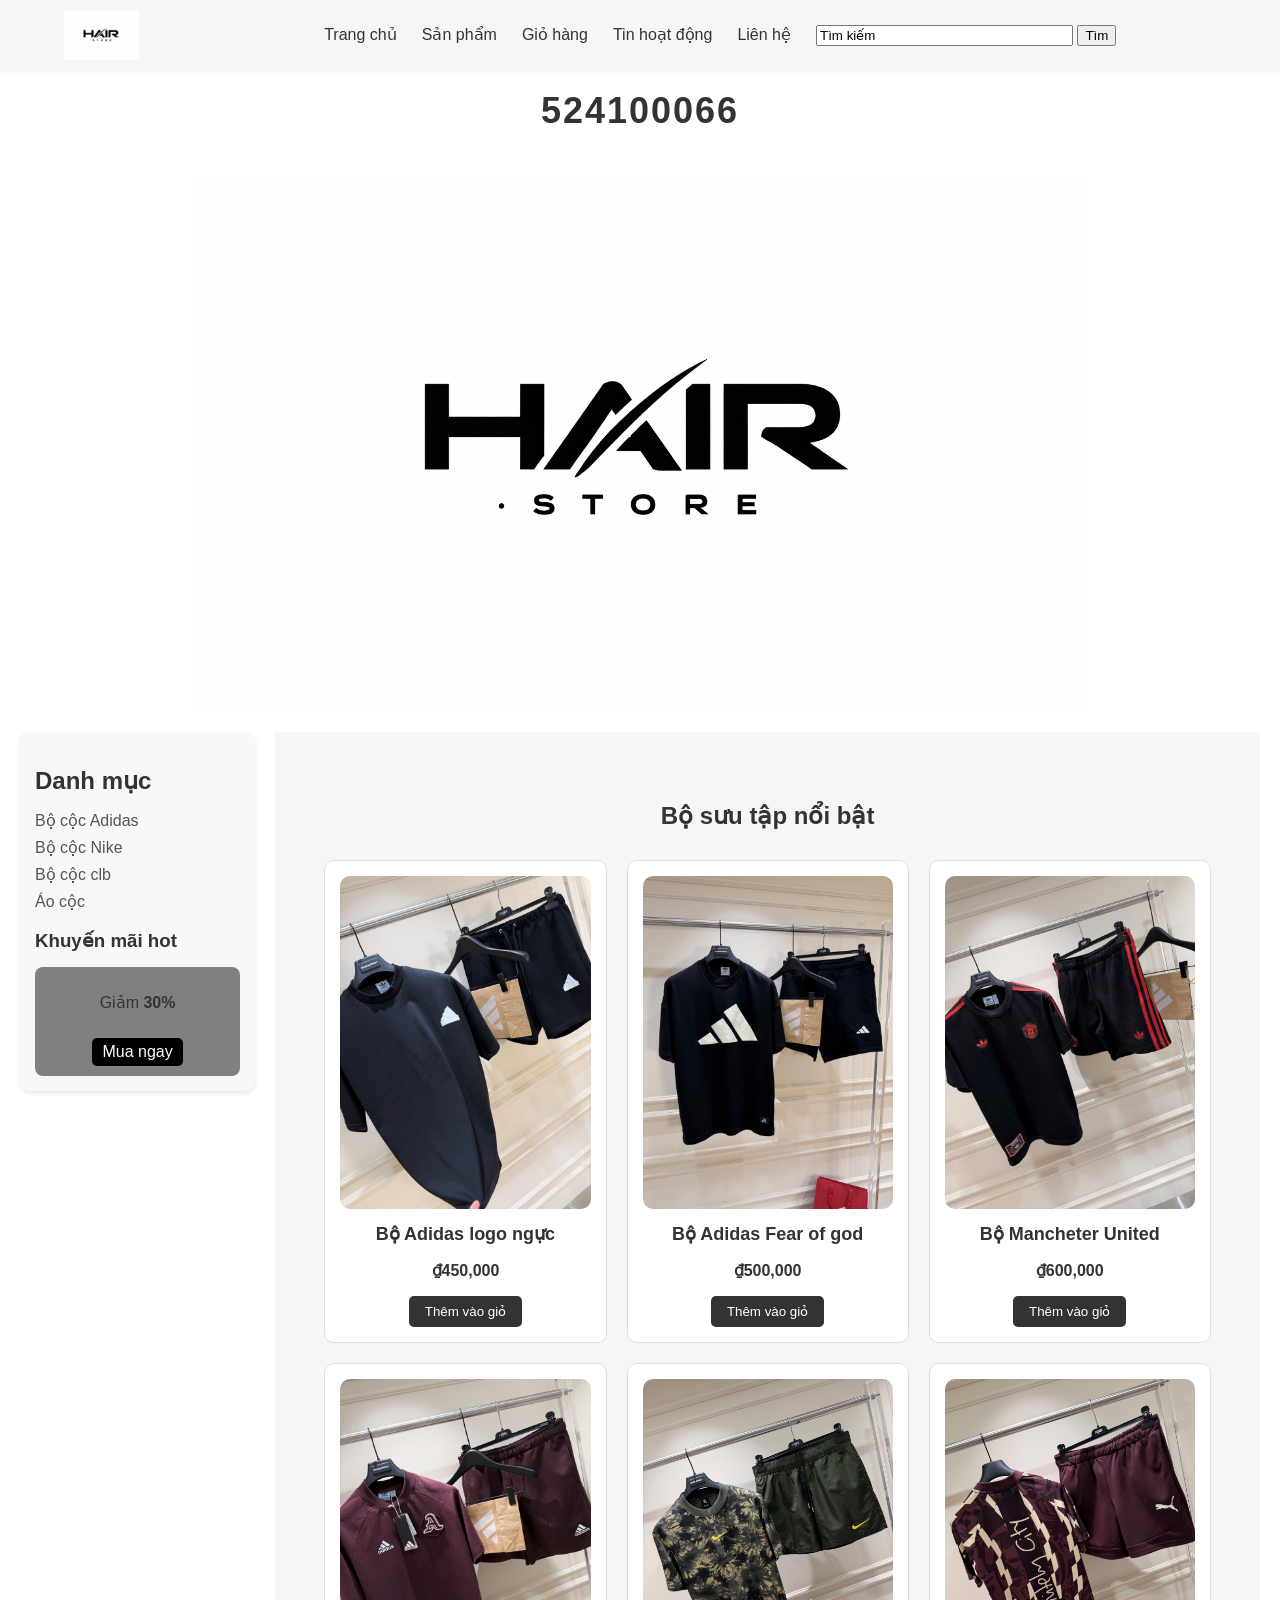
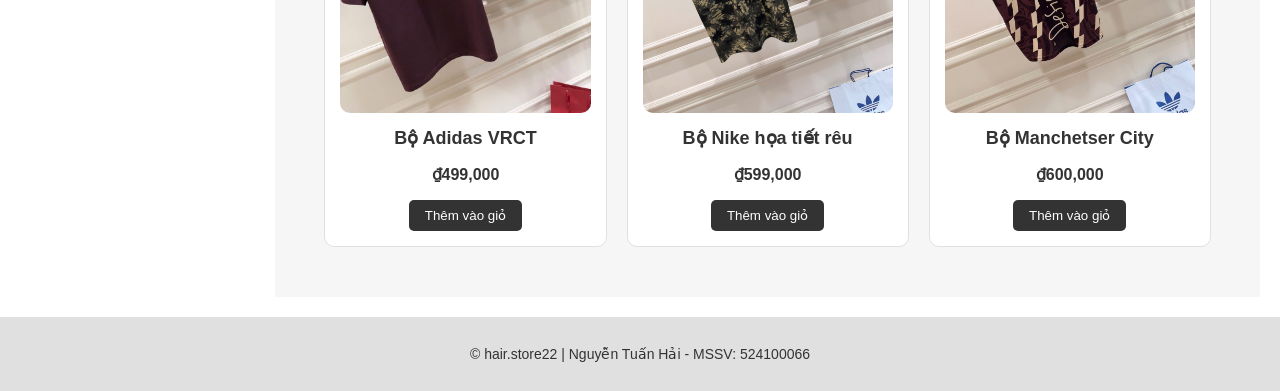
<file: index.html>
<!DOCTYPE html>
<html lang="vi">
<head>
  <meta charset="UTF-8">
  <meta name="viewport" content="width=device-width, initial-scale=1.0">
  <title>524100066-NguyenTuanHai</title>
  <link rel="icon" href="Media/Logo.PNG" type="image/png">
  <link rel="stylesheet" href="css/style.css">
</head>
<body>
  <!-- HEADER -->
  <header>
    <div class="container header-content">
      <img src="Media/Logo.PNG" alt="Logo" class="logo"><br>
      <nav>
        <ul class="menu">
          <li><a href="index.html">Trang chủ</a></li>
          <li><a href="sanpham.html">Sản phẩm</a></li>
          <li><a href="giohang.html">Giỏ hàng</a></li>
          <li><a href="tinhoatdong.html">Tin hoạt động</a></li>
          <li><a href="lienhe.html">Liên hệ</a></li>
          <li style="width: 400px; border: 0px;">
            <input type="text" size="30" value="Tìm kiếm">
            <input type="submit" value="Tìm">
          </li>
        </ul>
      </nav>
    </div>
  </header>

  <!-- BANNER -->
   <h1 class="mssv">524100066</h1>
  <div id="banner"></div>

  <main class="home-layout">
    <!-- Cột trái: Sidebar -->
    <aside class="sidebar">
        <h2>Danh mục</h2>
        <ul>
            <li><a href="#">Bộ cộc Adidas</a></li>
            <li><a href="#">Bộ cộc Nike</a></li>
            <li><a href="#">Bộ cộc clb</a></li>
            <li><a href="#">Áo cộc</a></li>
        </ul>

        <h3>Khuyến mãi hot</h3>
        <div class="promo-box">
            <p>Giảm <strong>30%</strong></p>
            <a href="sanpham.html" class="btn-sidebar">Mua ngay</a>
        </div>
    </aside>

    <!-- Cột phải: Sản phẩm nổi bật -->
    <section class="featured">
    <div class="container">
      <h2>Bộ sưu tập nổi bật</h2>
      <div class="products">
        <div class="product-card">
          <img src="Media/anh1.JPG" alt="Bộ Adidas logo ngực">
          <h3>Bộ Adidas logo ngực</h3>
          <p>₫450,000</p>
          <button>Thêm vào giỏ</button>
        </div>
        <div class="product-card">
          <img src="Media/anh2.JPG" alt="Bộ Adidas Fear of god">
          <h3>Bộ Adidas Fear of god</h3>
          <p>₫500,000</p>
          <button>Thêm vào giỏ</button>
        </div>
        <div class="product-card">
          <img src="Media/anh3.JPG" alt=" Bộ Mancheter United ">
          <h3>Bộ Mancheter United</h3>
          <p>₫600,000</p>
          <button>Thêm vào giỏ</button>
        </div>
        <div class="product-card">
          <img src="Media/anh4.JPG" alt="Bộ Adidas VRCT ">
          <h3>Bộ Adidas VRCT</h3>
          <p>₫499,000</p>
          <button>Thêm vào giỏ</button>
        </div>
        <div class="product-card">
          <img src="Media/anh7.JPG" alt="Bộ Nike họa tiết rêu">
          <h3>Bộ Nike họa tiết rêu</h3>
          <p>₫599,000</p>
          <button>Thêm vào giỏ</button>
        </div>
        <div class="product-card">
          <img src="Media/anh6.JPG" alt="Bộ Manchetser City">
          <h3>Bộ Manchetser City</h3>
          <p>₫600,000</p>
          <button>Thêm vào giỏ</button>
        </div>
      </div>
    </div>
  </section>
</main>

 <footer>
        <p>© hair.store22 | Nguyễn Tuấn Hải - MSSV: 524100066</p>
  </footer>
</body>
</html>
</file>
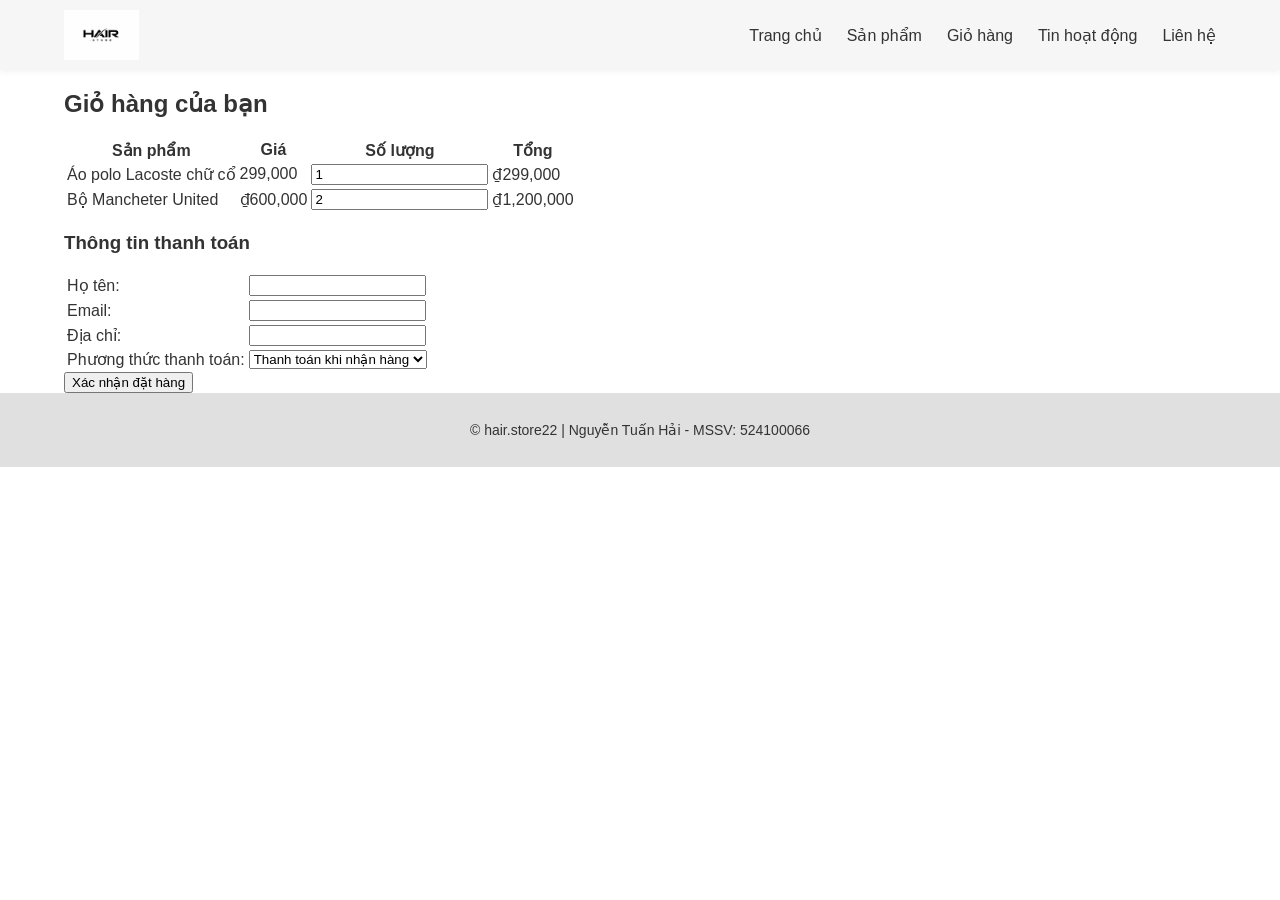
<file: giohang.html>
<!DOCTYPE html>
<html lang="vi">
<head>
  <meta charset="UTF-8">
  <meta name="viewport" content="width=device-width, initial-scale=1.0">
  <title>Giỏ hàng | Fashionista</title>
  <link rel="icon" href="Media/Logo.PNG" type="image/png">
  <link rel="stylesheet" href="css/style.css">
</head>
<body>
<header>
  <div class="container header-content">
    <img src="Media/Logo.PNG" class="logo">
    <nav>
      <ul class="menu">
        <li><a href="index.html">Trang chủ</a></li>
        <li><a href="sanpham.html">Sản phẩm</a></li>
        <li><a href="giohang.html" class="active">Giỏ hàng</a></li>
        <li><a href="tinhoatdong.html">Tin hoạt động</a></li>
        <li><a href="lienhe.html">Liên hệ</a></li>
      </ul>
    </nav>
  </div>
</header>

<section class="container cart-section">
  <h1>Giỏ hàng của bạn</h1>
  <form>
    <table class="cart-table">
      <tr>
        <th>Sản phẩm</th>
        <th>Giá</th>
        <th>Số lượng</th>
        <th>Tổng</th>
      </tr>
      <tr>
        <td>Áo polo Lacoste chữ cổ</td>
        <td>299,000</td>
        <td><input type="number" value="1" min="1"></td>
        <td>₫299,000</td>
      </tr>
      <tr>
        <td>Bộ Mancheter United</td>
        <td>₫600,000</td>
        <td><input type="number" value="2" min="1"></td>
        <td>₫1,200,000</td>
      </tr>
    </table>

    <h3>Thông tin thanh toán</h3>
    <table class="info-table">
      <tr>
        <td>Họ tên:</td>
        <td><input type="text" required></td>
      </tr>
      <tr>
        <td>Email:</td>
        <td><input type="email" required></td>
      </tr>
      <tr>
        <td>Địa chỉ:</td>
        <td><input type="text" required></td>
      </tr>
      <tr>
        <td>Phương thức thanh toán:</td>
        <td>
          <select>
            <option>Thanh toán khi nhận hàng</option>
            <option>Chuyển khoản ngân hàng</option>
          </select>
        </td>
      </tr>
    </table>

    <button type="submit" class="btn">Xác nhận đặt hàng</button>
  </form>
</section>

<footer>
  <div class="container footer-content">
    <p>© hair.store22 | Nguyễn Tuấn Hải - MSSV: 524100066</p>
  </div>
</footer>
</body>
</html>
</file>
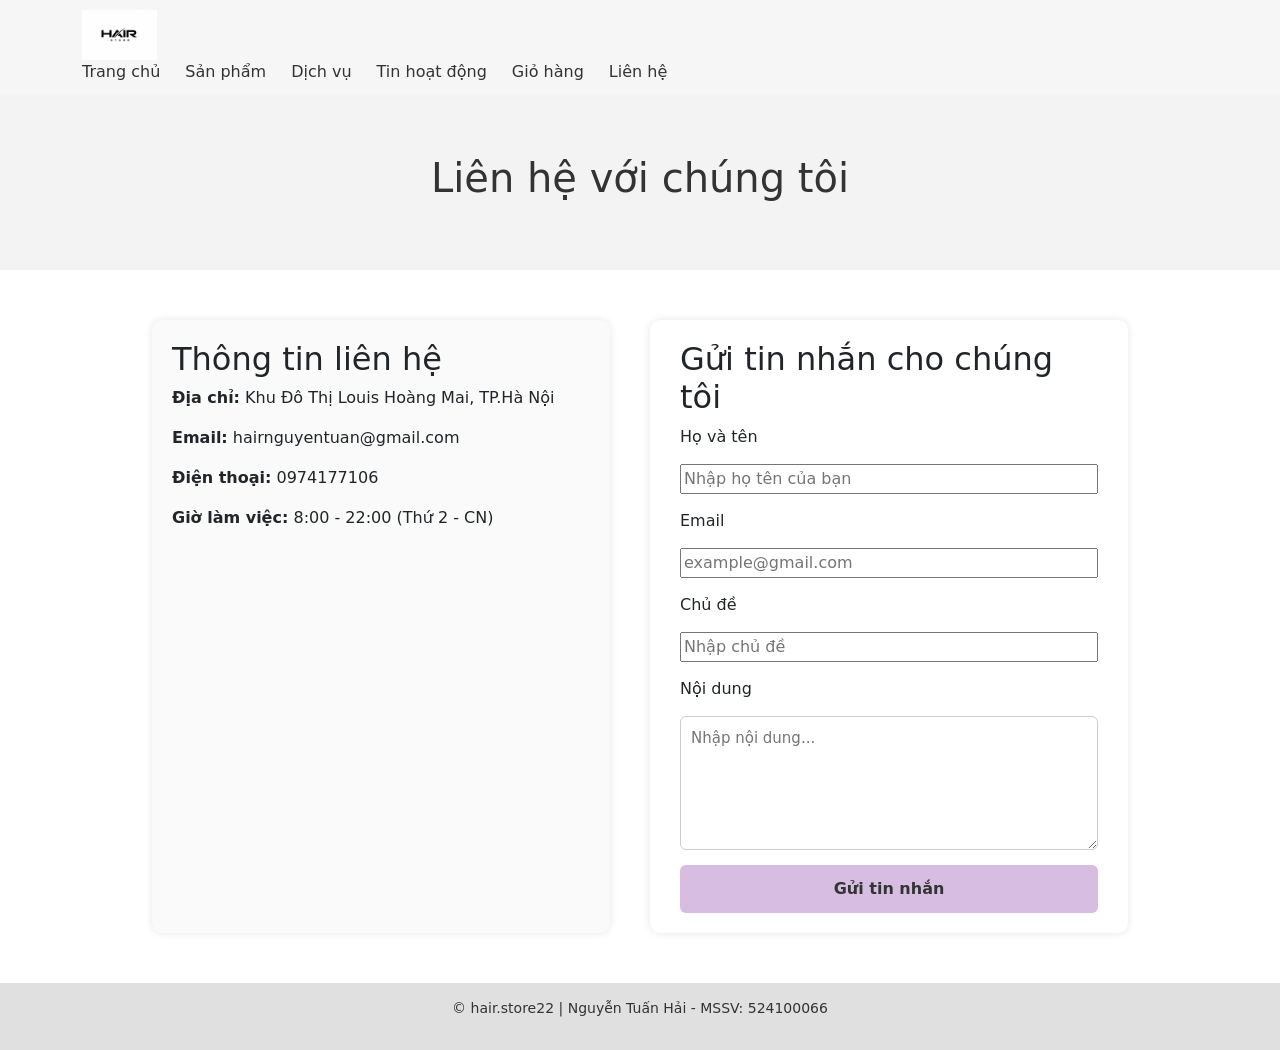
<file: lienhe.html>
<!DOCTYPE html>
<html lang="vi">
<head>
    <meta charset="UTF-8">
    <meta name="viewport" content="width=device-width, initial-scale=1.0">
    <title>Liên hệ - hair.store22</title>
    <link rel="icon" href="Media/Logo.PNG" type="image/png">
    <link rel="stylesheet" href="css/style.css">
    <link href="https://cdn.jsdelivr.net/npm/bootstrap@5.3.0/dist/css/bootstrap.min.css" rel="stylesheet">
</head>
<body>
    <header>
        <div class="container header-container">
            <img src="Media/Logo.PNG" alt="Logo" class="logo">
            <nav>
                <ul class="menu">
                    <li><a href="index.html">Trang chủ</a></li>
                    <li><a href="sanpham.html">Sản phẩm</a></li>
                    <li><a href="dichvu.html">Dịch vụ</a></li>
                    <li><a href="tinhoatdong.html">Tin hoạt động</a></li>
                    <li><a href="giohang.html">Giỏ hàng</a></li>
                    <li><a href="lienhe.html" class="active">Liên hệ</a></li>
                </ul>
            </nav>
        </div>
    </header>

    <section class="banner-small">
        <h1>Liên hệ với chúng tôi</h1>
    </section>

    <main class="contact-section">
        <div class="container">
            <div class="contact-info">
                <h2>Thông tin liên hệ</h2>
                <p><strong>Địa chỉ:</strong> Khu Đô Thị Louis Hoàng Mai, TP.Hà Nội</p>
                <p><strong>Email:</strong> hairnguyentuan@gmail.com</p>
                <p><strong>Điện thoại:</strong> 0974177106</p>
                <p><strong>Giờ làm việc:</strong> 8:00 - 22:00 (Thứ 2 - CN)</p>
            </div>

            <div class="contact-form">
                <h2>Gửi tin nhắn cho chúng tôi</h2>
                <form>
                    <label for="name">Họ và tên</label>
                    <input type="text" id="name" name="name" placeholder="Nhập họ tên của bạn" required>

                    <label for="email">Email</label>
                    <input type="email" id="email" name="email" placeholder="example@gmail.com" required>

                    <label for="subject">Chủ đề</label>
                    <input type="text" id="subject" name="subject" placeholder="Nhập chủ đề">

                    <label for="message">Nội dung</label>
                    <textarea id="message" name="message" rows="5" placeholder="Nhập nội dung..." required></textarea>

                    <button type="submit" class="btn-submit">Gửi tin nhắn</button>
                </form>
            </div>
        </div>
    </main>

    <footer>
        <p>© hair.store22 | Nguyễn Tuấn Hải - MSSV: 524100066</p>
    </footer>
</body>
</html>
</file>
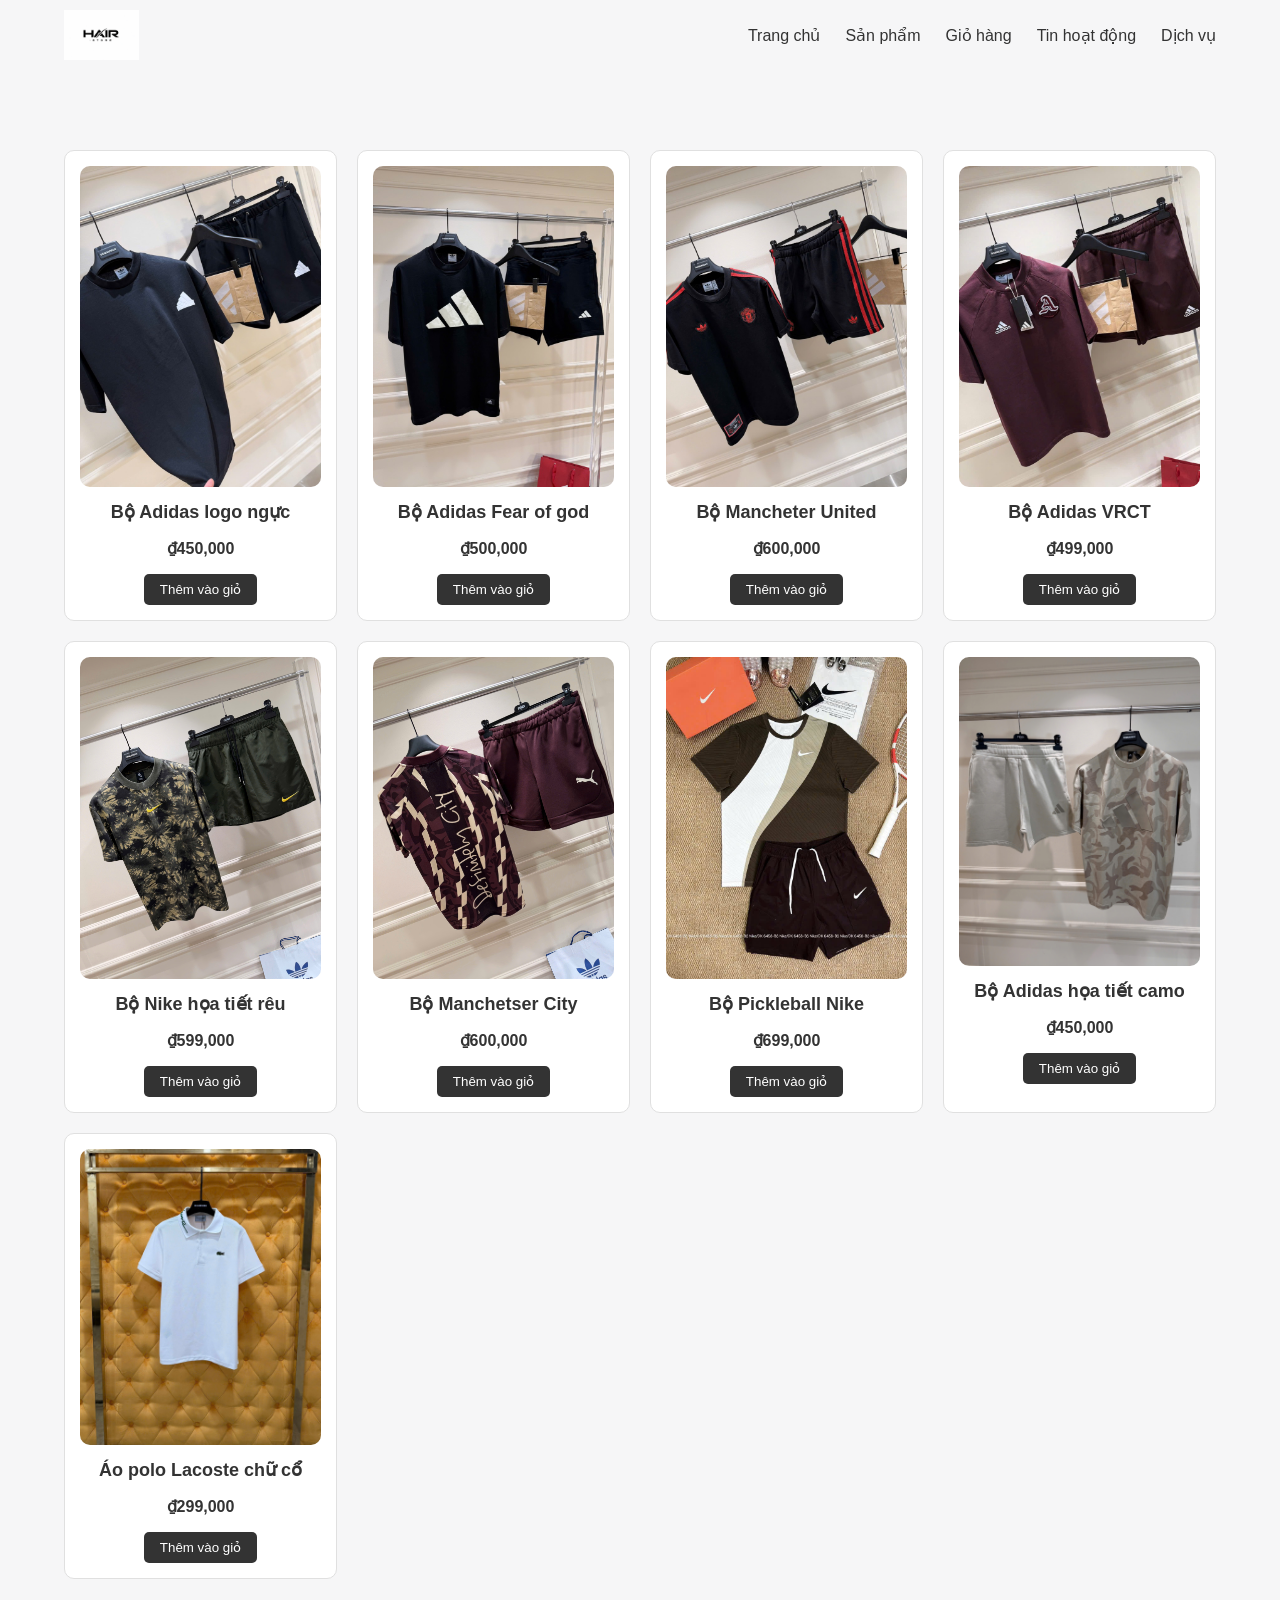
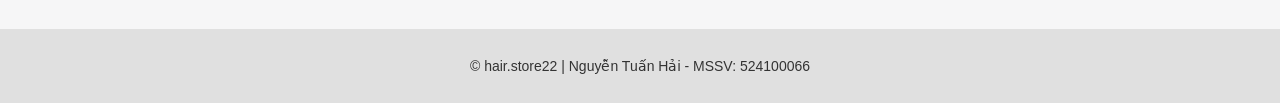
<file: sanpham.html>
<!DOCTYPE html>
<html lang="vi">
<head>
  <meta charset="UTF-8">
  <meta name="viewport" content="width=device-width, initial-scale=1.0">
  <title>Sản phẩm | Fashionista</title>
  <link rel="icon" href="Media/Logo.PNG" type="image/png">
  <link rel="stylesheet" href="css/style.css">
</head>
<body>
<header>
  <div class="container header-content">
    <img src="Media/Logo.PNG" alt="Logo" class="logo">
    <nav>
      <ul class="menu">
        <li><a href="index.html">Trang chủ</a></li>
        <li><a href="sanpham.html" class="active">Sản phẩm</a></li>
        <li><a href="giohang.html">Giỏ hàng</a></li>
        <li><a href="tinhoatdong.html">Tin hoạt động</a></li>
        <li><a href="dichvu.html">Dịch vụ</a></li>
      </ul>
    </nav>
  </div>
</header>

  <!-- Sản phẩm -->
    <section class="featured">
    <div class="container">
      <div class="products">
        <div class="product-card">
          <img src="Media/anh1.JPG" alt="Bộ Adidas logo ngực">
          <h3>Bộ Adidas logo ngực</h3>
          <p>₫450,000</p>
          <button>Thêm vào giỏ</button>
        </div>
        <div class="product-card">
          <img src="Media/anh2.JPG" alt="Bộ Adidas Fear of god">
          <h3>Bộ Adidas Fear of god</h3>
          <p>₫500,000</p>
          <button>Thêm vào giỏ</button>
        </div>
        <div class="product-card">
          <img src="Media/anh3.JPG" alt=" Bộ Mancheter United ">
          <h3>Bộ Mancheter United</h3>
          <p>₫600,000</p>
          <button>Thêm vào giỏ</button>
        </div>
        <div class="product-card">
          <img src="Media/anh4.JPG" alt="Bộ Adidas VRCT ">
          <h3>Bộ Adidas VRCT</h3>
          <p>₫499,000</p>
          <button>Thêm vào giỏ</button>
        </div>
        <div class="product-card">
          <img src="Media/anh7.JPG" alt="Bộ Nike họa tiết rêu">
          <h3>Bộ Nike họa tiết rêu</h3>
          <p>₫599,000</p>
          <button>Thêm vào giỏ</button>
        </div>
        <div class="product-card">
           <img src="Media/anh6.JPG" alt="Bộ Manchetser City">
          <h3>Bộ Manchetser City</h3>
          <p>₫600,000</p>
          <button>Thêm vào giỏ</button>
        </div>
        <div class="product-card">
          <img src="Media/anh8.JPG" alt="Bộ Pickleball Nike">
          <h3>Bộ Pickleball Nike</h3>
          <p>₫699,000</p>
          <button>Thêm vào giỏ</button>
        </div>
        <div class="product-card">
          <img src="Media/anh11.JPG" alt="Bộ Adidas hoa tiết camo">
          <h3>Bộ Adidas họa tiết camo</h3>
          <p>₫450,000</p>
          <button>Thêm vào giỏ</button>
        </div>
        <div class="product-card">
          <img src="Media/anh10.JPG" alt="Áo polo Lacoste chữ cổ">
          <h3>Áo polo Lacoste chữ cổ</h3>
          <p>₫299,000</p>
          <button>Thêm vào giỏ</button>
        </div>
      </div>
    </div>
  </section>
</main>

<footer>
  <div class="container footer-content">
    <p>© hair.store22 | Nguyễn Tuấn Hải - MSSV: 524100066</p>
  </div>
</footer>
</body>
</html>
</file>
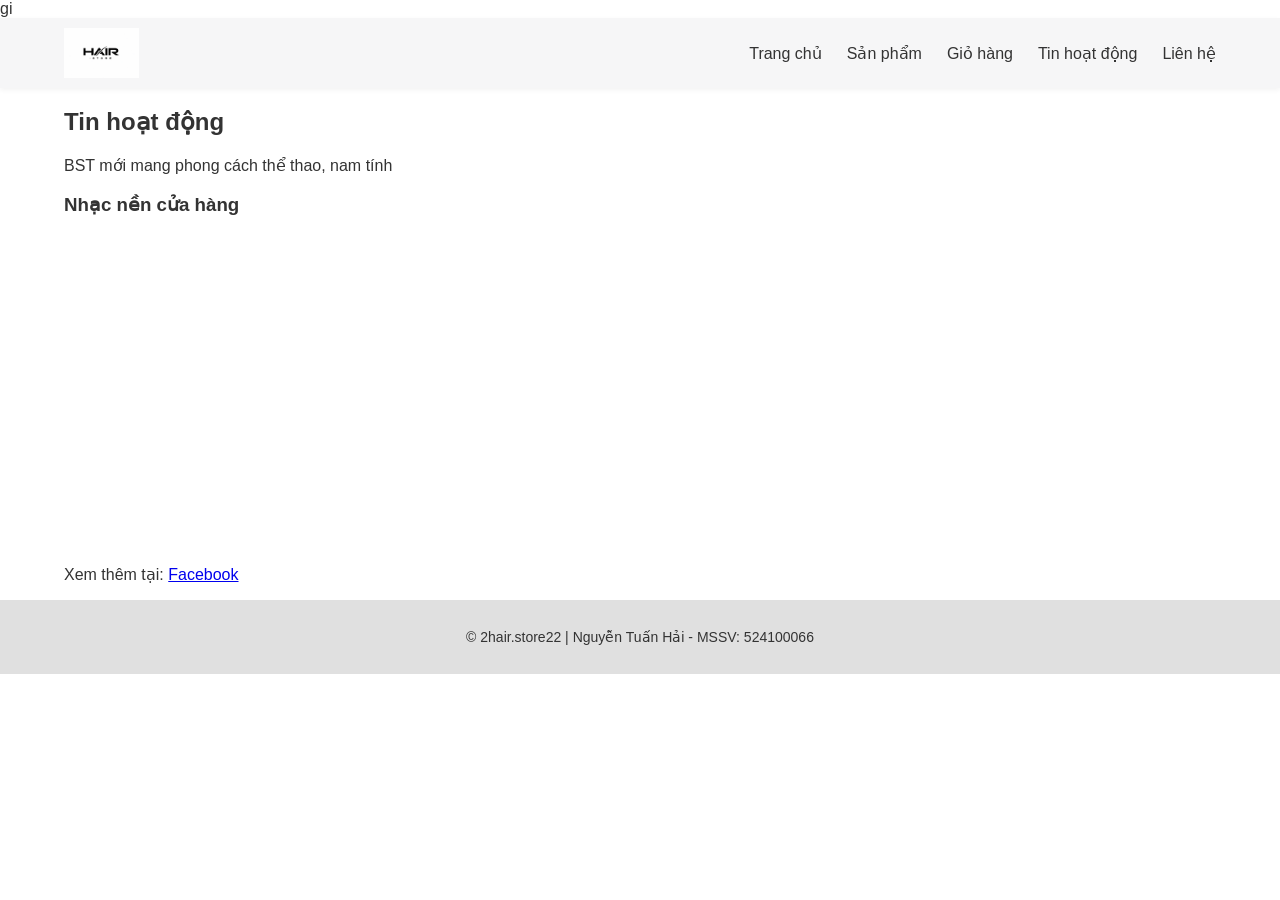
<file: tinhoatdong.html>
gi<!DOCTYPE html>
<html lang="vi">
<head>
  <meta charset="UTF-8">
  <meta name="viewport" content="width=device-width, initial-scale=1.0">
  <title>Tin hoạt động | Fashionista</title>
  <link rel="icon" href="Media/Logo.PNG" type="image/png">
  <link rel="stylesheet" href="css/style.css">
</head>
<body>
<header>
  <div class="container header-content">
    <img src="Media/Logo.PNG" class="logo">
    <nav>
      <ul class="menu">
        <li><a href="index.html">Trang chủ</a></li>
          <li><a href="sanpham.html">Sản phẩm</a></li>
          <li><a href="giohang.html">Giỏ hàng</a></li>
          <li><a href="tinhoatdong.html">Tin hoạt động</a></li>
          <li><a href="lienhe.html">Liên hệ</a></li>
      </ul>
    </nav>
  </div>
</header>

<section class="container">
  <h1>Tin hoạt động</h1>
  <article class="news">
    <p>BST mới mang phong cách thể thao, nam tính</p>
  </article>

  <article class="news">
    <h3>Nhạc nền cửa hàng</h3>
  </article>
  <iframe width="560" height="315" src="https://www.youtube.com/embed/FzaS0V_FCrI?si=hj-6fan2VlotVQfi" title="YouTube video player" frameborder="0" allow="accelerometer; autoplay; clipboard-write; encrypted-media; gyroscope; picture-in-picture; web-share" referrerpolicy="strict-origin-when-cross-origin" allowfullscreen></iframe>

  <p>Xem thêm tại: 
    <a href="https://www.facebook.com/Tuniah.06" target="_blank">Facebook</a> 
  </p>
</section>

<footer>
  <div class="container footer-content">
    <p>© 2hair.store22 | Nguyễn Tuấn Hải - MSSV: 524100066</p>
  </div>
</footer>
</body>
</html>
</file>
<file: css/style.css>
/* Bố cục 2 cột */
.home-layout {
    display: flex;
    align-items: flex-start;
    gap: 20px;
    padding: 20px;
}

/* Sidebar bên trái */
.sidebar {
    width: 250px;
    background-color: #f8f8f8;
    padding: 15px;
    border-radius: 10px;
    box-shadow: 0 2px 5px rgba(0,0,0,0.1);
}

.sidebar h2, .sidebar h3 {
    margin-bottom: 10px;
    color: #333;
}

.sidebar ul {
    list-style: none;
    padding: 0;
}

.sidebar ul li {
    margin: 8px 0;
}

.sidebar ul li a {
    text-decoration: none;
    color: #555;
}

.sidebar ul li a:hover {
    color: #d63384;
}

.promo-box {
    margin-top: 15px;
    background: grey;
    padding: 10px;
    border-radius: 8px;
    text-align: center;
}

.btn-sidebar {
    display: inline-block;
    margin-top: 10px;
    background: black;
    color: white;
    padding: 5px 10px;
    border-radius: 5px;
    text-decoration: none;
}

.btn-sidebar:hover {
    background: #b62a6b;
}

:root {
  --white: #ffffff;
  --light-gray: #f6f6f7;
  --gray: #e0e0e0;
  --dark-gray: #333333;
  --muted: #9e9e9e;
}

body {
  font-family: "Poppins", sans-serif;
  margin: 0;
  background-color: var(--white);
  color: var(--dark-gray);
}

.container {
  width: 90%;
  max-width: 1200px;
  margin: 0 auto;
}

/* HEADER */
header {
  background-color: var(--light-gray);
  padding: 10px 0;
  box-shadow: 0 2px 5px rgba(0,0,0,0.05);
}

.header-content {
  display: flex;
  justify-content: space-between;
  align-items: center;
}

.logo {
  height: 50px;
}

.menu {
  list-style: none;
  display: flex;
  gap: 25px;
  margin: 0;
  padding: 0;
}

.menu a {
  text-decoration: none;
  color: var(--dark-gray);
  font-weight: 500;
}

.menu a:hover {
  color: var(--muted);
}

/* BANNER */
#banner{
 width: 100%;
 background-image: url(../Media/Logo.PNG); 
 background-size: 70%;
 background-repeat: no-repeat;
 background-position: center;
 height: 60vh;
 margin-top: 40px;
 
display: flex;
  justify-content: center;
  align-items: center;

}

.mssv {
  font-family: 'Montserrat', sans-serif;
  font-size: 36px;
  font-weight: 700; 
  text-align: center;
  margin: 20px 0;
  letter-spacing: 2px; 
}

#banner .box-left h2 {
  font-size: 48px;
  margin-top: 75px;
  color: black;
}


/* SẢN PHẨM */
.featured {
  background-color: var(--light-gray);
  padding: 50px 0;
  text-align: center;
}

.products {
  display: grid;
  grid-template-columns: repeat(auto-fit, minmax(250px, 1fr));
  gap: 20px;
  margin-top: 30px;
}

.product-card {
  background-color: var(--white);
  border: 1px solid var(--gray);
  border-radius: 10px;
  padding: 15px;
  transition: transform 0.3s ease;
}

.product-card:hover {
  transform: scale(1.02);
}

.product-card img {
  width: 100%;
  border-radius: 10px;
}

.product-card h3 {
  font-size: 18px;
  margin: 10px 0 5px;
}

.product-card p {
  font-weight: 600;
  color: var(--dark-gray);
}

.product-card button {
  background-color: var(--dark-gray);
  color: var(--white);
  border: none;
  padding: 8px 16px;
  border-radius: 5px;
  cursor: pointer;
}

.product-card button:hover {
  background-color: var(--muted);
}
/* ==== Liên hệ ==== */
.banner-small {
    background-color: #f3f3f3;
    text-align: center;
    padding: 60px 20px;
    color: #333;
}

.contact-section {
    padding: 50px 20px;
    display: flex;
    justify-content: center;
    align-items: flex-start;
}

.contact-section .container {
    display: flex;
    flex-wrap: wrap;
    gap: 40px;
    max-width: 1000px;
}

.contact-info {
    flex: 1;
    background: #fafafa;
    padding: 20px;
    border-radius: 10px;
    box-shadow: 0 0 8px rgba(0,0,0,0.1);
}

.contact-form {
    flex: 1;
    background: #fff;
    padding: 20px 30px;
    border-radius: 10px;
    box-shadow: 0 0 8px rgba(0,0,0,0.1);
}

.contact-form form {
    display: flex;
    flex-direction: column;
    gap: 15px;
}

.contact-form textarea {
    padding: 10px;
    border: 1px solid #ccc;
    border-radius: 6px;
    font-size: 15px;
}

.btn-submit {
    background-color: #d7bde2;
    color: #333;
    border: none;
    padding: 12px;
    border-radius: 6px;
    font-weight: 600;
    cursor: pointer;
    transition: 0.3s;
}

.btn-submit:hover {
    background-color: #c39bd3;
}
/* FOOTER */
footer {
  background-color: var(--gray);
  text-align: center;
  padding: 15px 0;
  color: var(--dark-gray);
  font-size: 14px;
}
@media (max-width: 768px) {
  .banner {
    grid-template-columns: repeat(auto-fit, minmax(250px, 1fr));
  }
}
</file>
